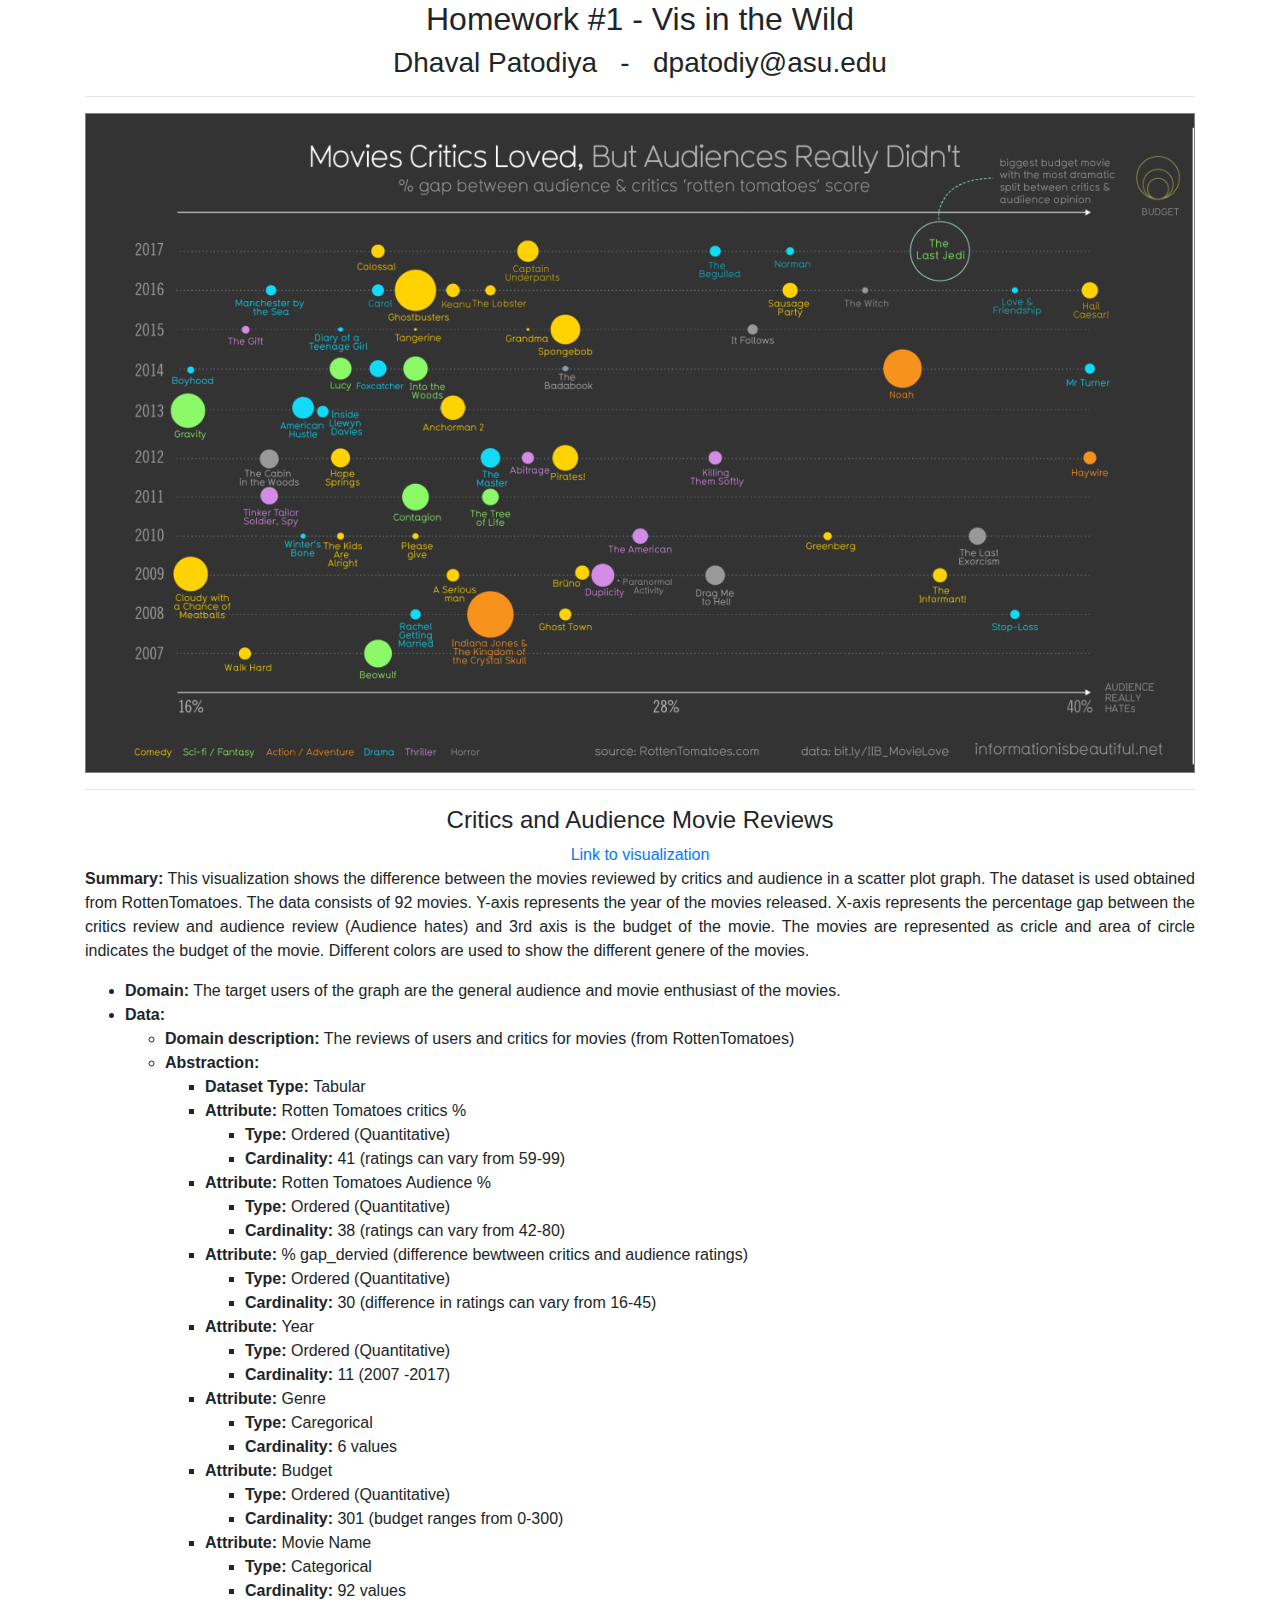
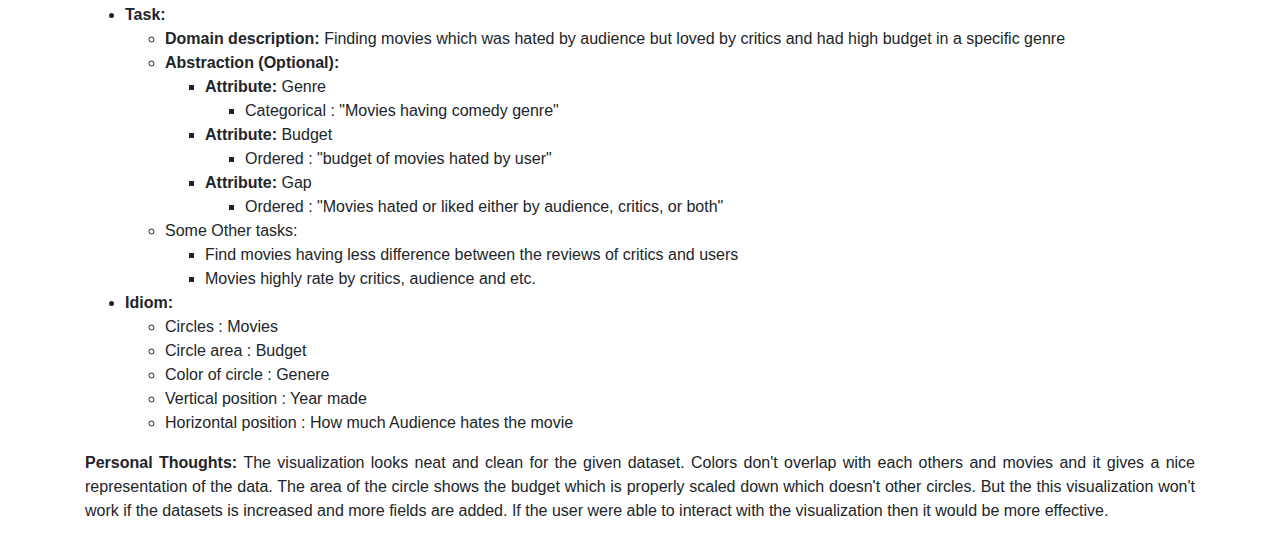
<file: homework-1-DhavalPatodiya-main/index.html>
<!DOCTYPE html>
<html>
	<head>
		<link rel="stylesheet" type="text/css" href="https://stackpath.bootstrapcdn.com/bootstrap/4.5.2/css/bootstrap.min.css">
		<title>CSE 578 Homework #1: Dhaval Patodiya</title>
	</head>
	<style>
		.container {
			maxwidth: 970px;
		}
		h2, h3, h4, span {
			text-align: center;
		}
		img {
			width:100%;
			border: 1px solid gray;
		}
		p {
			text-align: justify;
			text-justify: inter-word;
		}
	</style>
    <body>
	    <div class="container">
			<header>
				<h2 style=>Homework #1 - Vis in the Wild</h2>
				<h3>Dhaval Patodiya&nbsp;&nbsp;&nbsp;-&nbsp;&nbsp;&nbsp;dpatodiy@asu.edu</h3>
			</header>
			<hr>
			<img src="imgs/sparky.png" alt="The cool visualization example that I found!">
			<hr>
			<h4>Critics and Audience Movie Reviews</h4>
			<div style="width:100%;text-align:center;">
				<a href="https://informationisbeautiful.net/visualizations/star-wars-last-jedi-one-of-the-biggest-rotten-tomatoes-audience-vs-critics-score-splits-ever/" target="_blank">Link to visualization</a></div>
			<p>
				<b>Summary:</b> This visualization shows the difference between the movies reviewed by critics and audience in a scatter plot graph. The dataset is used obtained from RottenTomatoes. The data consists of 92 movies. 
				Y-axis represents the year of the movies released. X-axis represents the percentage gap between the critics review and audience review (Audience hates) and 3rd axis is the budget of the movie. The movies are represented as cricle and area of circle indicates the budget of the movie. 
				Different colors are used to show the different genere of the movies.
			</p>
			<ul>
				<li><b>Domain:</b> The target users of the graph are the general audience and movie enthusiast of the movies.</li>
				<li><b>Data:</b> 
					<ul>
						<li><b>Domain description:</b> The reviews of users and critics for movies (from RottenTomatoes)</li> 
						<li><b>Abstraction:</b>
							<ul>
								<li><b>Dataset Type: </b>Tabular </li>
								<li><b>Attribute: </b>Rotten Tomatoes critics %
									<ul>
										<li><b>Type: </b>Ordered  (Quantitative)</li>
										<li><b>Cardinality: </b>41 (ratings can vary from 59-99)</li>
									</ul>
								</li>
								<li><b>Attribute: </b>Rotten Tomatoes Audience %
									<ul>
										<li><b>Type: </b>Ordered (Quantitative)</li>
										<li><b>Cardinality: </b>38 (ratings can vary from 42-80)</li>
									</ul>
								</li>
								<li><b>Attribute: </b>% gap_dervied (difference bewtween critics and audience ratings)
									<ul>
										<li><b>Type: </b>Ordered (Quantitative)</li>
										<li><b>Cardinality: </b>30 (difference in ratings can vary from 16-45)</li>
									</ul>
								</li>
								<li><b>Attribute: </b> Year
									<ul>
										<li><b>Type: </b>Ordered (Quantitative)</li>
										<li><b>Cardinality: </b>11 (2007 -2017)</li>
									</ul>
								</li>
								<li><b>Attribute: </b> Genre
									<ul>
										<li><b>Type: </b>Caregorical </li>
										<li><b>Cardinality: </b>6 values</li>
									</ul>
								</li>
								<li><b>Attribute: </b> Budget
									<ul>
										<li><b>Type: </b>Ordered (Quantitative)</li>
										<li><b>Cardinality: </b>301 (budget ranges from 0-300)</li>
									</ul>
								</li>
								<li><b>Attribute: </b> Movie Name
									<ul>
										<li><b>Type: </b>Categorical </li>
										<li><b>Cardinality: </b>92 values</li>
									</ul>
								</li>
							</ul>
						</li>
					</ul>
				</li>
				<li><b>Task:</b>
					<ul>
						<li><b>Domain description:</b> Finding movies which was hated by audience but loved by critics and had high budget in a specific genre </li> 
						<li><b>Abstraction (Optional):</b> 
							<ul>
								<li><b>Attribute: </b>Genre
									<ul>
										<li>Categorical : "Movies having comedy genre"</li>
									</ul>
								</li>
								<li><b>Attribute: </b>Budget
									<ul>
										<li>Ordered : "budget of movies hated by user"</li>
									</ul>
								</li>
								<li><b>Attribute: </b> Gap
									<ul>
										<li>Ordered : "Movies hated or liked either by audience, critics, or both"</li>
									</ul>
								</li>
							</ul>
						</li>
						<li> Some Other tasks:</li>
						<ul>
							<li>Find movies having less difference between the reviews of critics and users</li>
							<li>Movies highly rate by critics, audience and etc.</li>
						</ul>
					</ul>
				</li>
				<li><b>Idiom:</b>
					<ul>
						<li>Circles : Movies</li>
						<li>Circle area : Budget</li>
						<li>Color of circle : Genere</li>
						<li>Vertical position : Year made</li>
						<li>Horizontal position : How much Audience hates the movie</li>
					</ul>
			</ul>
			<p>
				<b>Personal Thoughts: </b>The visualization looks neat and clean for the given dataset. Colors don't overlap with each others and movies and it gives a nice representation of the data.
				The area of the circle shows the budget which is properly scaled down which doesn't other circles. But the this visualization won't work if the datasets is increased and more fields are added.
				If the user were able to interact with the visualization then it would be more effective.
			</p>
		</div>
	</body>
</html>
</file>
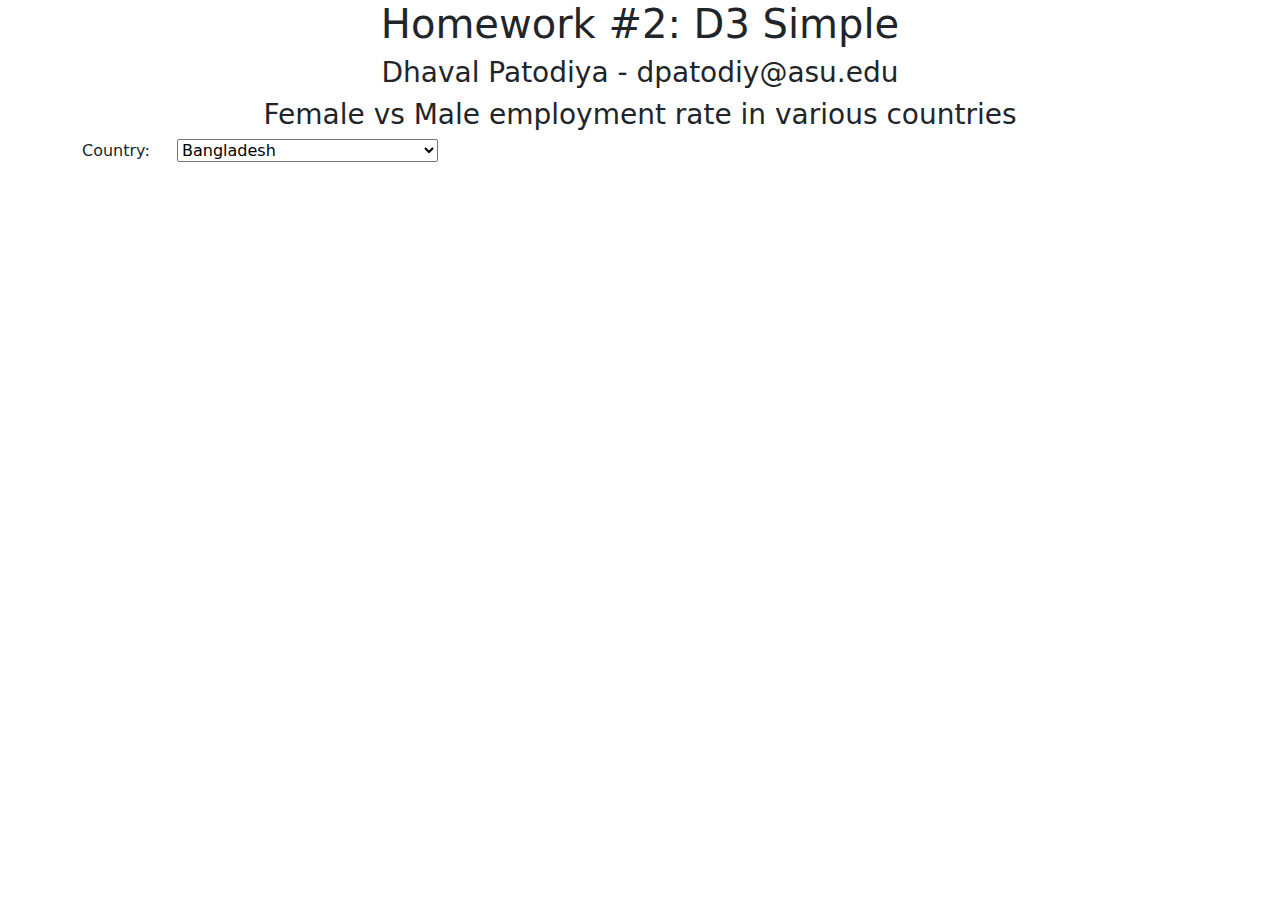
<file: homework-2-DhavalPatodiya-main/index.html>
<!DOCTYPE html>
<html lang='en'>
    <head>
        <meta name="author" content="Dhaval Patodiya" >
        <meta name="emailId" content="dpatodiy@asu.edu" >
        <title>Homework #2: D3 Simple - CSE 578 - Fall 2022</title>
        <style>
            #country{
                width : 100%
            }
        </style>
        <link rel="stylesheet" href="https://cdn.jsdelivr.net/npm/bootstrap@5.2.0/dist/css/bootstrap.min.css" />
        <script src="https://d3js.org/d3.v7.min.js"></script>
        <script src="js/main.js"></script>
    </head>
    <body>
        <div class="container">
            <h1 class="text-center">Homework #2: D3 Simple</h1>
            <h3 class="text-center">Dhaval Patodiya - dpatodiy@asu.edu</h3>
            <h3 class="text-center">Female vs Male employment rate in various countries</h3>
            <div class="row">
                <div class="col-1">Country: </div>
                <div class="col-3">
                    <!-- add your select here-->
                    <select name="countries" id="country" onchange="drawLolliPopChart()" >
                        <option value="Argentina" >Argentina</option>
                        <option value="China">China</option>
                        <option value="Bangladesh" selected>Bangladesh</option>
                        <option value="India">India</option>
                        <option value="Sweden">Sweden</option>
                      </select>
                </div>
            </div>
            <div id="my_dataviz">
                
                <!-- create svg here -->
            </div>
        </div> <!-- end of the container div -->
    </body>
</html> 

<!-- Step 2: done -->
</file>
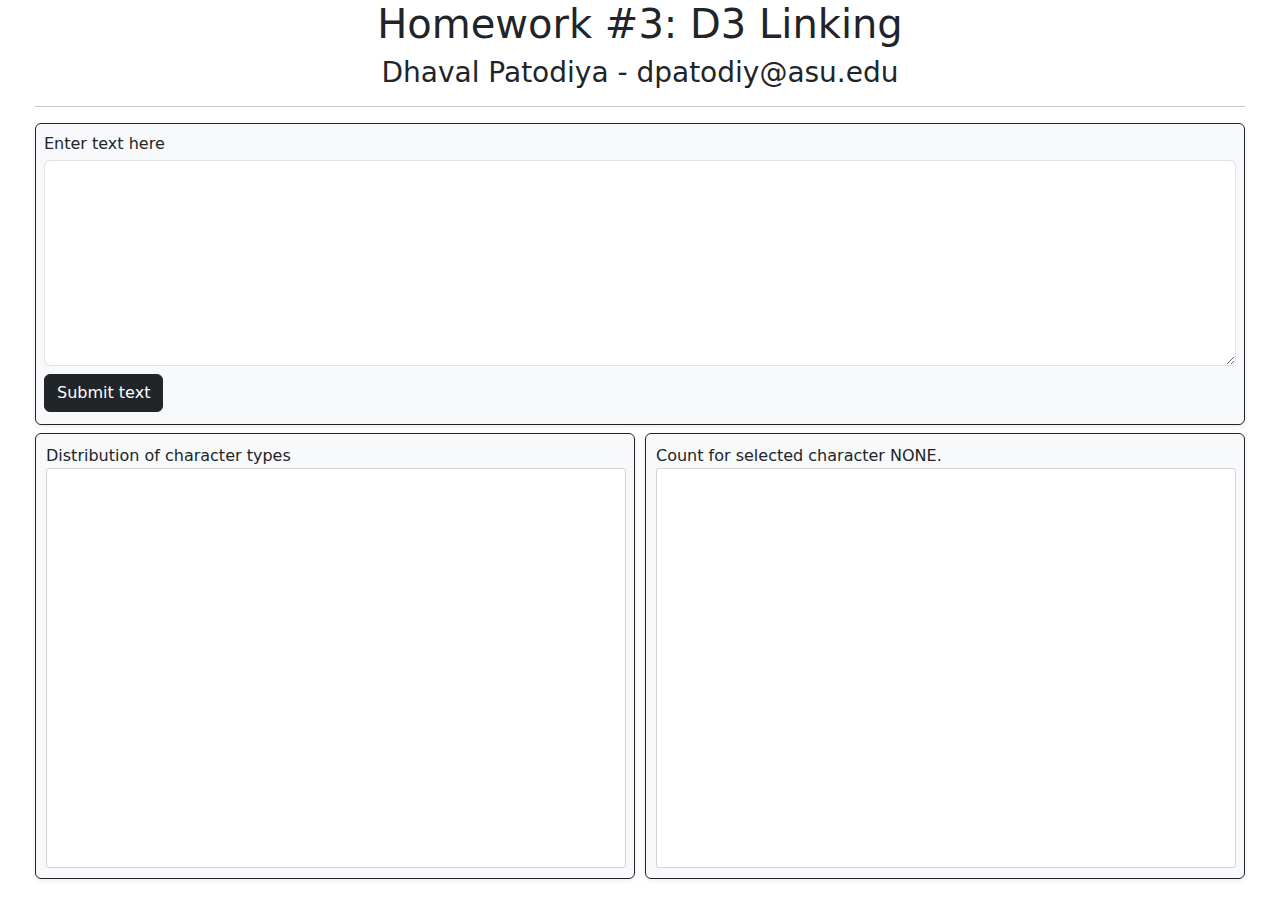
<file: homework-3-DhavalPatodiya-main-2/index.html>
<!DOCTYPE html>
<html lang='en'>
    <head>
        <title>Homework #3: D3 Linking - CSE 578 - Fall 2022</title>
        <link rel="stylesheet" href="https://cdn.jsdelivr.net/npm/bootstrap@5.2.0/dist/css/bootstrap.min.css" />
        <script src="https://d3js.org/d3.v7.min.js"></script>
        <style>
            .myContainer {
                margin:auto;
                width:1210px;
            }
            #pie_div, #bar_div {
                float:left;
                width:600px;
                padding:10px;
            }
            #bar_div {
                float:right;
            }
            svg {
                width: 580px;
                height:400px;
                background-color: white;
                border: 1px solid lightgray;
                border-radius: 3px;
                display: block;
        margin: auto;
            }
            div.tooltip {
                position: absolute;
                text-align: center;
                width: 80px;
                height: 40px;
                padding: 2px;
                font: 12px sans-serif;
                background: whitesmoke;
                border: 1px solid black;
                /* border-color: black; */
                border-radius: 8px;
                pointer-events: none;
            }
        </style>
        <script src="main.js"></script>
    </head>
    <body>
        <div class="myContainer">
            <h1 class="text-center">Homework #3: D3 Linking</h1>
            <h3 class="text-center">Dhaval Patodiya - dpatodiy@asu.edu</h3>
            <hr>
            <form class="border border-dark rounded p-2 mb-2 bg-light shadow-sm">
                <label for="wordbox">Enter text here</label>
                <textarea class="form-control mb-2 mt-1" id="wordbox" rows="8"></textarea>
                <button type="button" class="btn btn-dark mb-1" onclick="submitText();">Submit text</button>
            </form>    
            <div id="pie_div" class="border border-dark rounded bg-light shadow-sm">
                    Distribution of character types
                    <svg id="pie_svg"></svg>
            </div>
            <div id="bar_div" class="border border-dark rounded bg-light shadow-sm">
                    Count for selected character <span id="character-name">NONE</span>.
                    <svg id="bar_svg"></svg>
            </div>
        </div>
    </body>
</html>
</file>
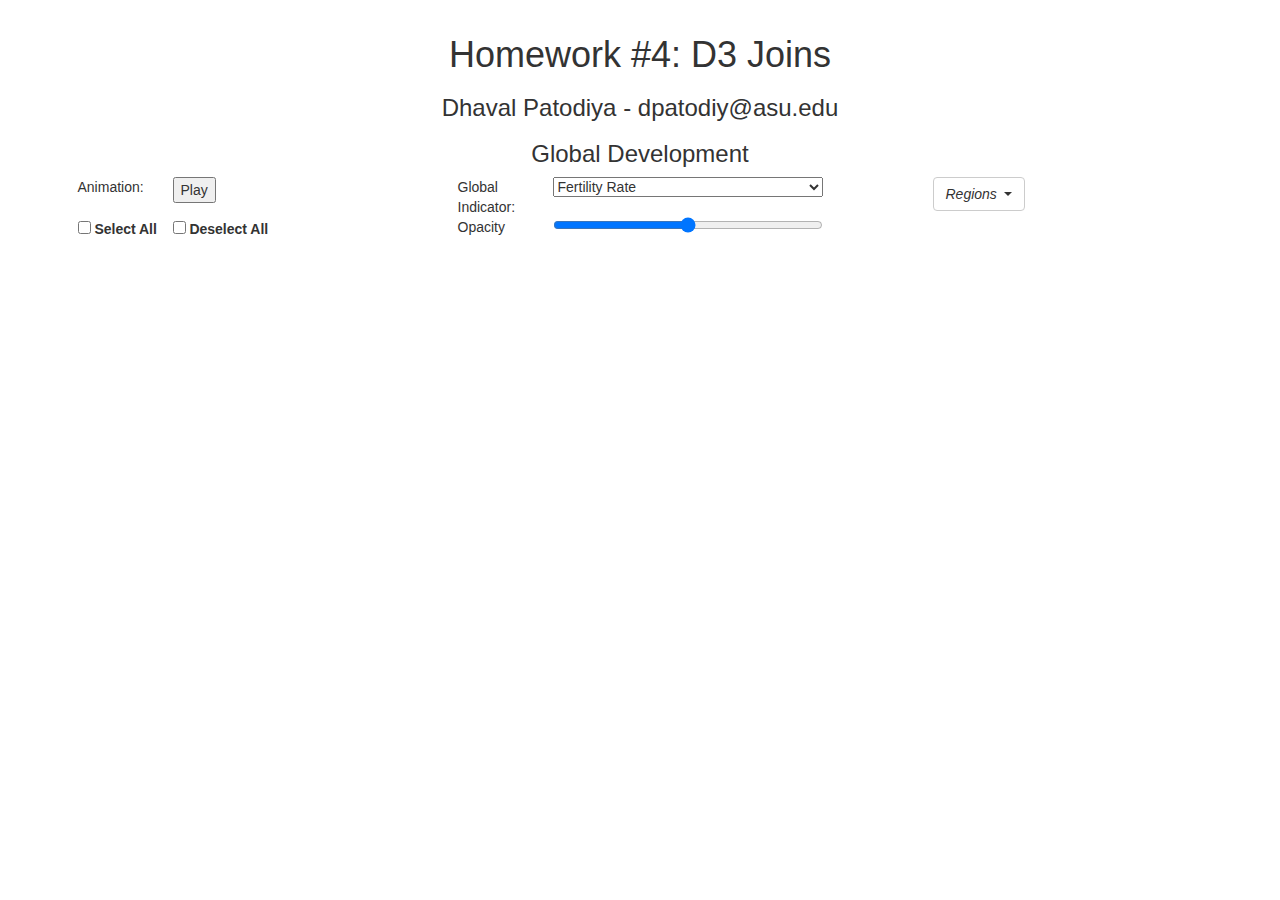
<file: homework-4-DhavalPatodiya-main/index.html>
<!DOCTYPE html>
<html lang='en'>
    <head>
        <meta name="author" content="Dhaval Patodiya" >
        <meta name="emailId" content="dpatodiy@asu.edu" >
        <title>Homework #4: D3 Joins - CSE 578 - Fall 2022</title>
        <link rel="stylesheet" href="https://cdn.jsdelivr.net/npm/bootstrap@4.3.1/dist/css/bootstrap.min.css" crossorigin="anonymous">
        <style>
            #global_indicator, #regions{
                width : 100%
            }
        </style>
        
        <link rel="stylesheet" href="https://cdn.jsdelivr.net/npm/bootstrap@5.2.0/dist/css/bootstrap.min.css" />
        <script src="https://d3js.org/d3.v7.min.js"></script>
        
        
        <link href="https://cdnjs.cloudflare.com/ajax/libs/twitter-bootstrap/3.3.7/css/bootstrap.css" rel="stylesheet"/>
        <script src="https://cdnjs.cloudflare.com/ajax/libs/jquery/3.3.1/jquery.min.js"></script>
        <script src="https://cdnjs.cloudflare.com/ajax/libs/twitter-bootstrap/3.3.7/js/bootstrap.js"></script>


        <!-- <link href="https://cdnjs.cloudflare.com/ajax/libs/twitter-bootstrap/3.3.7/css/bootstrap.css" rel="stylesheet"/> -->
        <script src="https://cdnjs.cloudflare.com/ajax/libs/jquery/3.3.1/jquery.min.js"></script>
        <!-- <script src="https://cdnjs.cloudflare.com/ajax/libs/twitter-bootstrap/3.3.7/js/bootstrap.js"></script> -->
        <!-- <script src="js/data_read.js" type="text/javascript"></script> -->
        <script src="js/main.js" type="text/javascript"></script>
        <link rel="stylesheet" href="css/main.css">
    </head>
    <body>
        <div class="container">
            <h1 class="text-center">Homework #4: D3 Joins</h1>
            <h3 class="text-center">Dhaval Patodiya - dpatodiy@asu.edu</h3>
            <h3 class="text-center">Global Development</h3>
            <div class="row">
                <div class="col-1">Animation: </div>
                <div class="col-3"> 
                    <input type="button" value="Play" onclick="redrawline()" />
                </div>

                <div class="col-1">Global Indicator: </div>
                <div class="col-3">
                    <!-- add your select here-->
                    <select name="global_indicator" id="global_indicator" onchange="drawline([])">
                        <option value="BirthRate" >Birth Rate</option>
                        <option value="DeathRate">Death Rate</option>
                        <option value="FertilityRate" selected>Fertility Rate</option>
                        <option value="RuralDevelopmentSurfaceArea">Rural Development Surface Area</option>
                        <option value="TotalPopulation">Total Population</option>
                        <option value="UrbanPopulationPercent" >Urban Population Percent</option>
                        <option value="UrbanPopulationDensity">Urban Population Density</option>
                        <option value="LifeExpenctancyFeMale">Life Expentency at Birth, Female</option>
                        <option value="LifeExpenctancyMale">Life Expentency at Birth, Male</option>
                        <option value="LifeExpenctancyTotal">Life Expentency at Birth, Total</option>
                      </select>
                </div>
                <div class="col-1"></div>

                <div class="dropdown col-3">
                    <button class="btn btn-default dropdown-toggle" type="button" 
                            id="regiondropdownMenu" data-toggle="dropdown" 
                            aria-haspopup="true" aria-expanded="true">
                        <i>Regions</i>
                    </button>
                    <ul class="dropdown-menu checkbox-menu allow-focus" id="regions_ul" aria-labelledby="regiondropdownMenu">
                    </ul>
                </div>
              
                <div class="col-1">
                    <!-- add your select here-->
                    <input type="checkbox" id="select_all" >
                    <label for="scales">Select All</label>
                </div>
                <div class = "col-3">
                    <input type="checkbox" id="deselect_all" >
                    <label for="scales">Deselect All</label>
                </div>
                <div class="col-1"> Opacity </div>
                <div class="col-3">
                    <input type="range" id="opacity" min="20" max="60" val="30" oninput="onchangeOpacity()">
                </div>
            </div>

            <div id="my_dataviz">
                
                <!-- create svg here -->
            </div>
        </div> <!-- end of the container div -->
    </body>
</html> 

<!-- Step 2: done -->
</file>
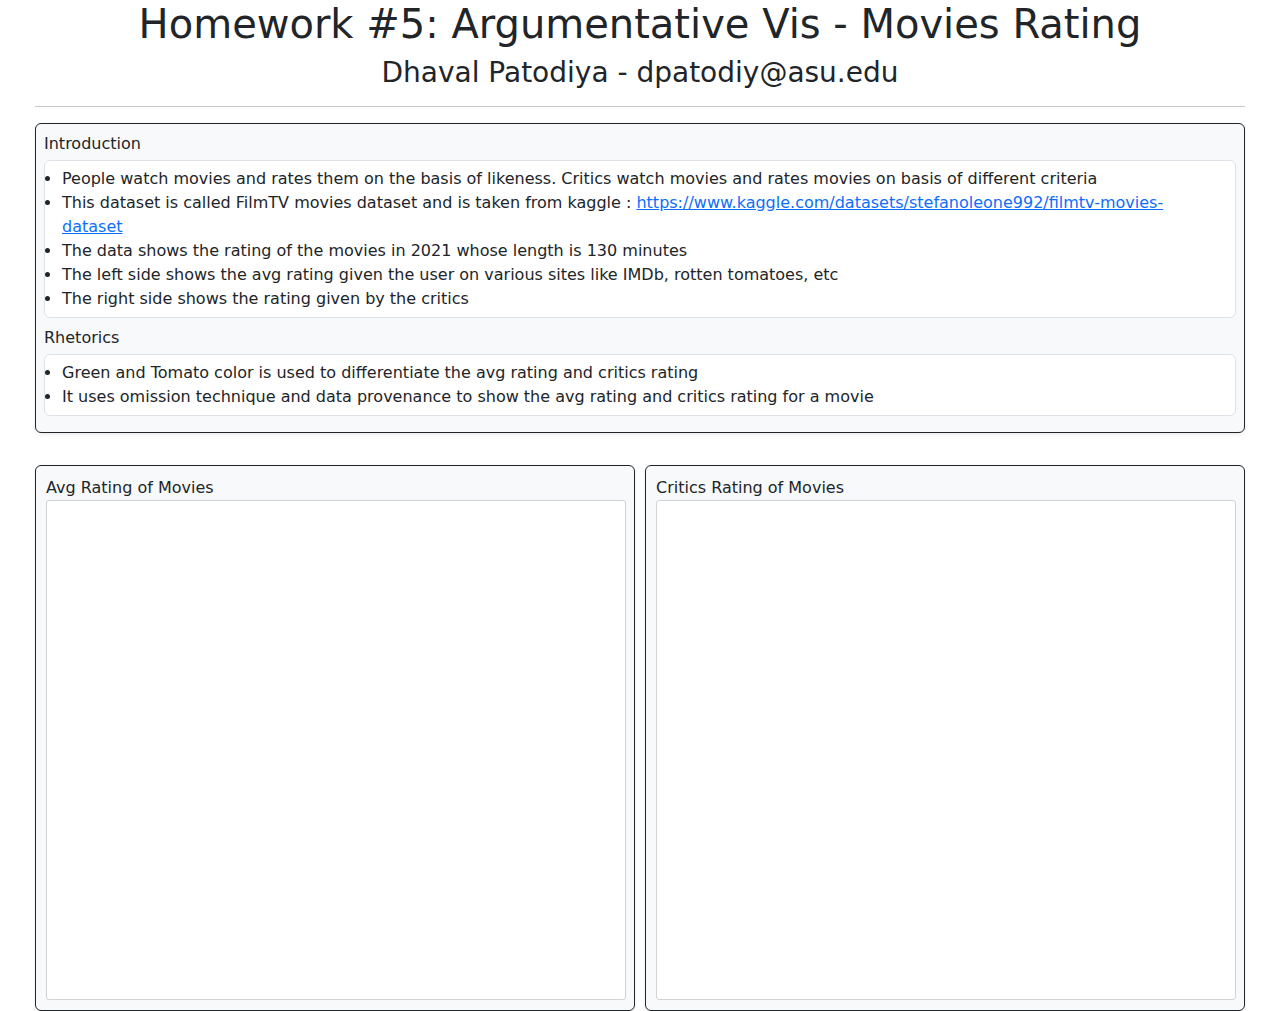
<file: homework-5-DhavalPatodiya-main-2/index.html>
<!DOCTYPE html>
<html lang='en'>
    <head>
        <title>Homework #3: Argumentative Vis - CSE 578 - Fall 2022</title>
        <link rel="stylesheet" href="https://cdn.jsdelivr.net/npm/bootstrap@5.2.0/dist/css/bootstrap.min.css" />
        <script src="https://d3js.org/d3.v7.min.js"></script>
        <style>
            .myContainer {
                margin:auto;
                width:1210px;
            }
            #imdb_div, #rtt_div {
                float:left;
                width:600px;
                padding:10px;
            }
            #rtt_div {
                float:right;
            }
            svg {
                width: 580px;
                height:500px;
                background-color: white;
                border: 1px solid lightgray;
                border-radius: 3px;
                display: block;
                margin: auto;
            }
            li{
                margin-left: 5px;
            }
            div.tooltip {
                position: absolute;
                text-align: center;
                width: 100px;
                height: 40px;
                padding: 2px;
                font: 12px sans-serif;
                background: whitesmoke;
                border: 1px solid black;
                /* border-color: black; */
                border-radius: 8px;
                pointer-events: none;
            }
        </style>
        <script src="js/main.js"></script>
    </head>
    <body>
        <div class="myContainer">
            <h1 class="text-center">Homework #5: Argumentative Vis - Movies Rating</h1>
            <h3 class="text-center">Dhaval Patodiya - dpatodiy@asu.edu</h3>
            <hr>
            <form class="border border-dark rounded p-2 mb-2 bg-light shadow-sm">
                <label for="wordbox">Introduction</label>
               
                    <ul class="form-control mb-2 mt-1" id="wordbox" rows="8">
                        <li>People watch movies and rates them on the basis of likeness. Critics watch movies and rates movies on basis of different criteria</li>
                        <li>This dataset is called FilmTV movies dataset and is taken from kaggle : <a href="https://www.kaggle.com/datasets/stefanoleone992/filmtv-movies-dataset">https://www.kaggle.com/datasets/stefanoleone992/filmtv-movies-dataset</a></li>
                        <li>The data shows the rating of the movies in 2021 whose length is 130 minutes</li>
                        <li>The left side shows the avg rating given the user on various sites like IMDb, rotten tomatoes, etc</li>
                        <li>The right side shows the rating given by the critics</li>
                    </ul>
                    <label for="wordbox">Rhetorics</label>
                
                    <ul class="form-control mb-2 mt-1" id="wordbox" rows="8">
                        <li>Green and Tomato color is used to differentiate the avg rating and critics rating</li>
                        <li>It uses omission technique and data provenance to show the avg rating and critics rating for a movie</li>
                    </ul>
                
            </form> 
            <br>
            <div id="imdb_div" class="border border-dark rounded bg-light shadow-sm">
                    Avg Rating of Movies
                    <svg id="imdb_svg"></svg>
            </div>
            <div id="rtt_div" class="border border-dark rounded bg-light shadow-sm">
                    Critics Rating of Movies
                    <svg id="rtt_svg"></svg>
            </div>
        </div>
    </body>
</html>
</file>
<file: homework-4-DhavalPatodiya-main/css/main.css>
body {
    padding: 15px;
}

.checkbox-menu li label {
    color: red;
    display: block;
    padding: 3px 10px;
    clear: both;
    font-weight: normal;
    line-height: 1.42857143;
    color: #333;
    white-space: nowrap;
    margin:0;
    transition: background-color .4s ease;
}
.checkbox-menu li input {
    margin: 0px 5px;
    top: 2px;
    position: relative;
}

.checkbox-menu li.active label {
    background-color: #cbcbff;
    font-weight:bold;
}

.checkbox-menu li label:hover,
.checkbox-menu li label:focus {
    background-color: #f5f5f5;
}

.checkbox-menu li.active label:hover,
.checkbox-menu li.active label:focus {
    background-color: #b8b8ff;
}

.axis line {
    fill: none;
    stroke: #000;
    shape-rendering: crispEdges;
  }
  
  .x.axis path {
    display: none;
  }
  
  .line {
    fill: none;
    stroke: steelblue;
    stroke-width: 2px;
    /* transition: 0.5s; */
  }
</file>
